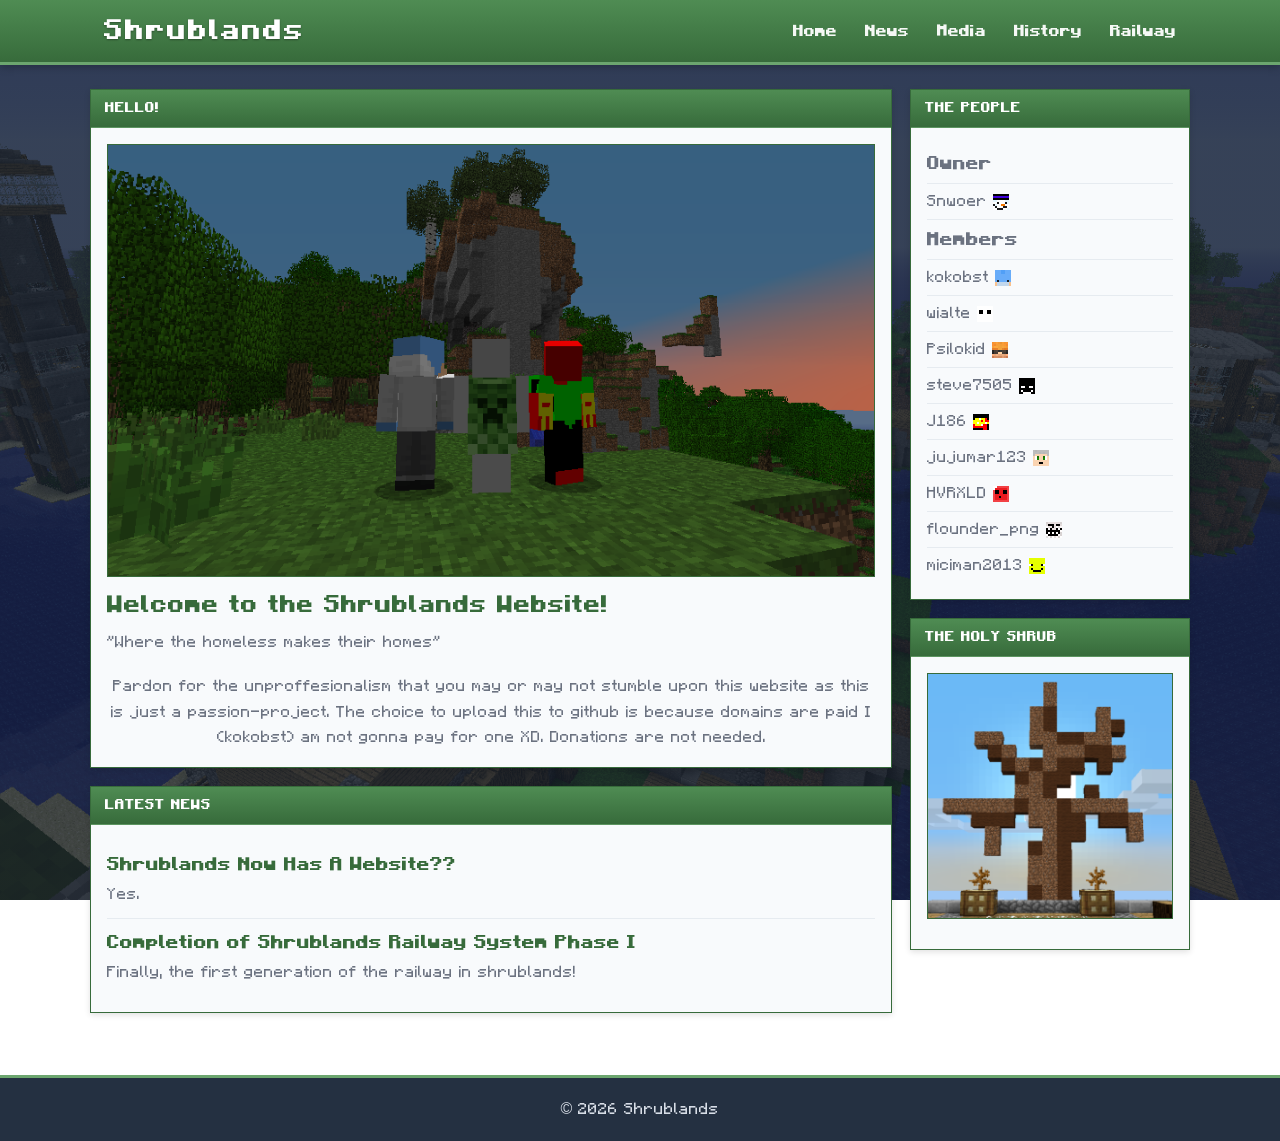
<file: index.html>
<!doctype html>
<html lang="en">
  <head>
    <meta charset="UTF-8" />
    <meta name="viewport" content="width=device-width, initial-scale=1.0" />
    <title>Shrublands</title>
    <link rel="stylesheet" href="style.css" />
    <link rel="icon" href="favicon.png" type="image/x-icon">
  </head>
  <body>
    <header class="topbar">
      <div class="wrapper">
        <div class="logo">Shrublands</div>

        <nav>
          <a href="index.html">Home</a>
          <a href="news.html">News</a>
          <a href="media.html">Media</a>
          <a href="history.html">History</a>
          <a href="Railway.html">Railway</a>
        </nav>
      </div>
    </header>

    <div class="wrapper layout">
      <!-- Main Content -->
      <main>
        <section class="panel">
          <div class="panel-title">Hello!</div>

          <div class="panel-content">
            <img src="assets/images/2026-06-18_21.14.32.png" alt="" />
            <h2>Welcome to the Shrublands Website!</h2>
            <p>"Where the homeless makes their homes"</p>
            <br>
            <p style="text-align: center;">Pardon for the unproffesionalism that you may or may not stumble upon this website as this is just a passion-project. The choice to upload this to github is because domains are paid I (kokobst) am not gonna pay for one XD. Donations are not needed.</p>
          </div>
        </section>

        <section class="panel">
          <div class="panel-title">Latest News</div>

          <div class="panel-content">
            <article class="post">
              <a href="Shrublands-Has-A-Website-Now.html" style="text-decoration: none;"><h3>Shrublands Now Has A Website??</h3></a>
              <p>Yes.</p>
            </article>

            <article class="post">
              <a href="Completion-of-Shrublands-Railway-System-Phase.html" style="text-decoration: none;"><h3>Completion of Shrublands Railway System Phase I</h3></a>
              <p>Finally, the first generation of the railway in shrublands!</p>
            </article>
          </div>
        </section>
      </main>

      <!-- Sidebar -->
      <aside>
        <!-- <div class="widget">
          <div class="widget-title">stuff</div>

          <div class="widget-content"></div>
        </div> -->

        <div class="widget">
          <div class="widget-title">The people</div>

          <div class="widget-content-member">
            <ul>
              <li><h3>Owner</h3></li>
              <li>
                <a
                  href="https://namemc.com/profile/snwoer.1"
                  style="text-decoration: none; color: #6b7280"
                  target="_blank"
                  >Snwoer</a
                >
                <img
                  src="assets/images/face_snwoer.png"
                  alt=""
                  class="member-icon"
                />
              </li>
              <li><h3>Members</h3></li>
              <li>
                <a
                  href="https://namemc.com/profile/kokobst.1"
                  style="text-decoration: none; color: #6b7280"
                  target="_blank"
                  >kokobst</a
                >
                <img
                  src="assets/images/face_kokobst.png"
                  alt=""
                  class="member-icon"
                />
              </li>
              <li>
                <a
                  href="https://namemc.com/profile/wialte.1"
                  style="text-decoration: none; color: #6b7280"
                  target="_blank"
                  >wialte</a
                >
                <img
                  src="assets/images/face_wialte.png"
                  alt=""
                  class="member-icon"
                />
              </li>
              <li>
                <a
                  href="https://namemc.com/profile/psilokid.1"
                  style="text-decoration: none; color: #6b7280"
                  target="_blank"
                  >Psilokid</a
                >
                <img
                  src="assets/images/face_psilokid.png"
                  alt=""
                  class="member-icon"
                />
              </li>
              <li>
                <a
                  href="https://namemc.com/profile/steve7505.1"
                  style="text-decoration: none; color: #6b7280"
                  target="_blank"
                  >steve7505</a
                >
                <img
                  src="assets/images/face_steve7505.png"
                  alt=""
                  class="member-icon"
                />
              </li>
              <li>
                <a
                  href="https://namemc.com/profile/j186.1"
                  style="text-decoration: none; color: #6b7280"
                  target="_blank"
                  >J186</a
                >
                <img
                  src="assets/images/face_j186.png"
                  alt=""
                  class="member-icon"
                />
              </li>
              <li>
                <a
                  href="https://namemc.com/profile/jujumar123.1"
                  style="text-decoration: none; color: #6b7280"
                  target="_blank"
                  >jujumar123</a
                >
                <img
                  src="assets/images/face_jujumar123.png"
                  alt=""
                  class="member-icon"
                />
              </li>
              <li>
                <a
                  href="https://namemc.com/profile/HVRXLD.1"
                  style="text-decoration: none; color: #6b7280"
                  target="_blank"
                  >HVRXLD</a
                >
                <img
                  src="assets/images/face_hvrxld.png"
                  alt=""
                  class="member-icon"
                />
              </li>
              <li>
                <a
                  href="https://namemc.com/profile/flounder_png.1"
                  style="text-decoration: none; color: #6b7280"
                  target="_blank"
                  >flounder_png</a
                >
                <img
                  src="assets/images/face_flounderpng.png"
                  alt=""
                  class="member-icon"
                />
              </li>
              <li>
                <a
                  href="https://namemc.com/profile/miciman2013.1"
                  style="text-decoration: none; color: #6b7280"
                  target="_blank"
                  >miciman2013</a
                >
                <img
                  src="assets/images/face_miciman2013.png"
                  alt=""
                  class="member-icon"
                />
              </li>
            </ul>
          </div>
        </div>

        <div class="widget">
          <div class="widget-title">The Holy Shrub</div>

          <div class="widget-content">
            <img src="assets/images/2026-06-18_17.27.49.png" alt="" />
          </div>
        </div>
      </aside>
    </div>

    <footer>© 2026 Shrublands</footer>
  </body>
</html>
</file>
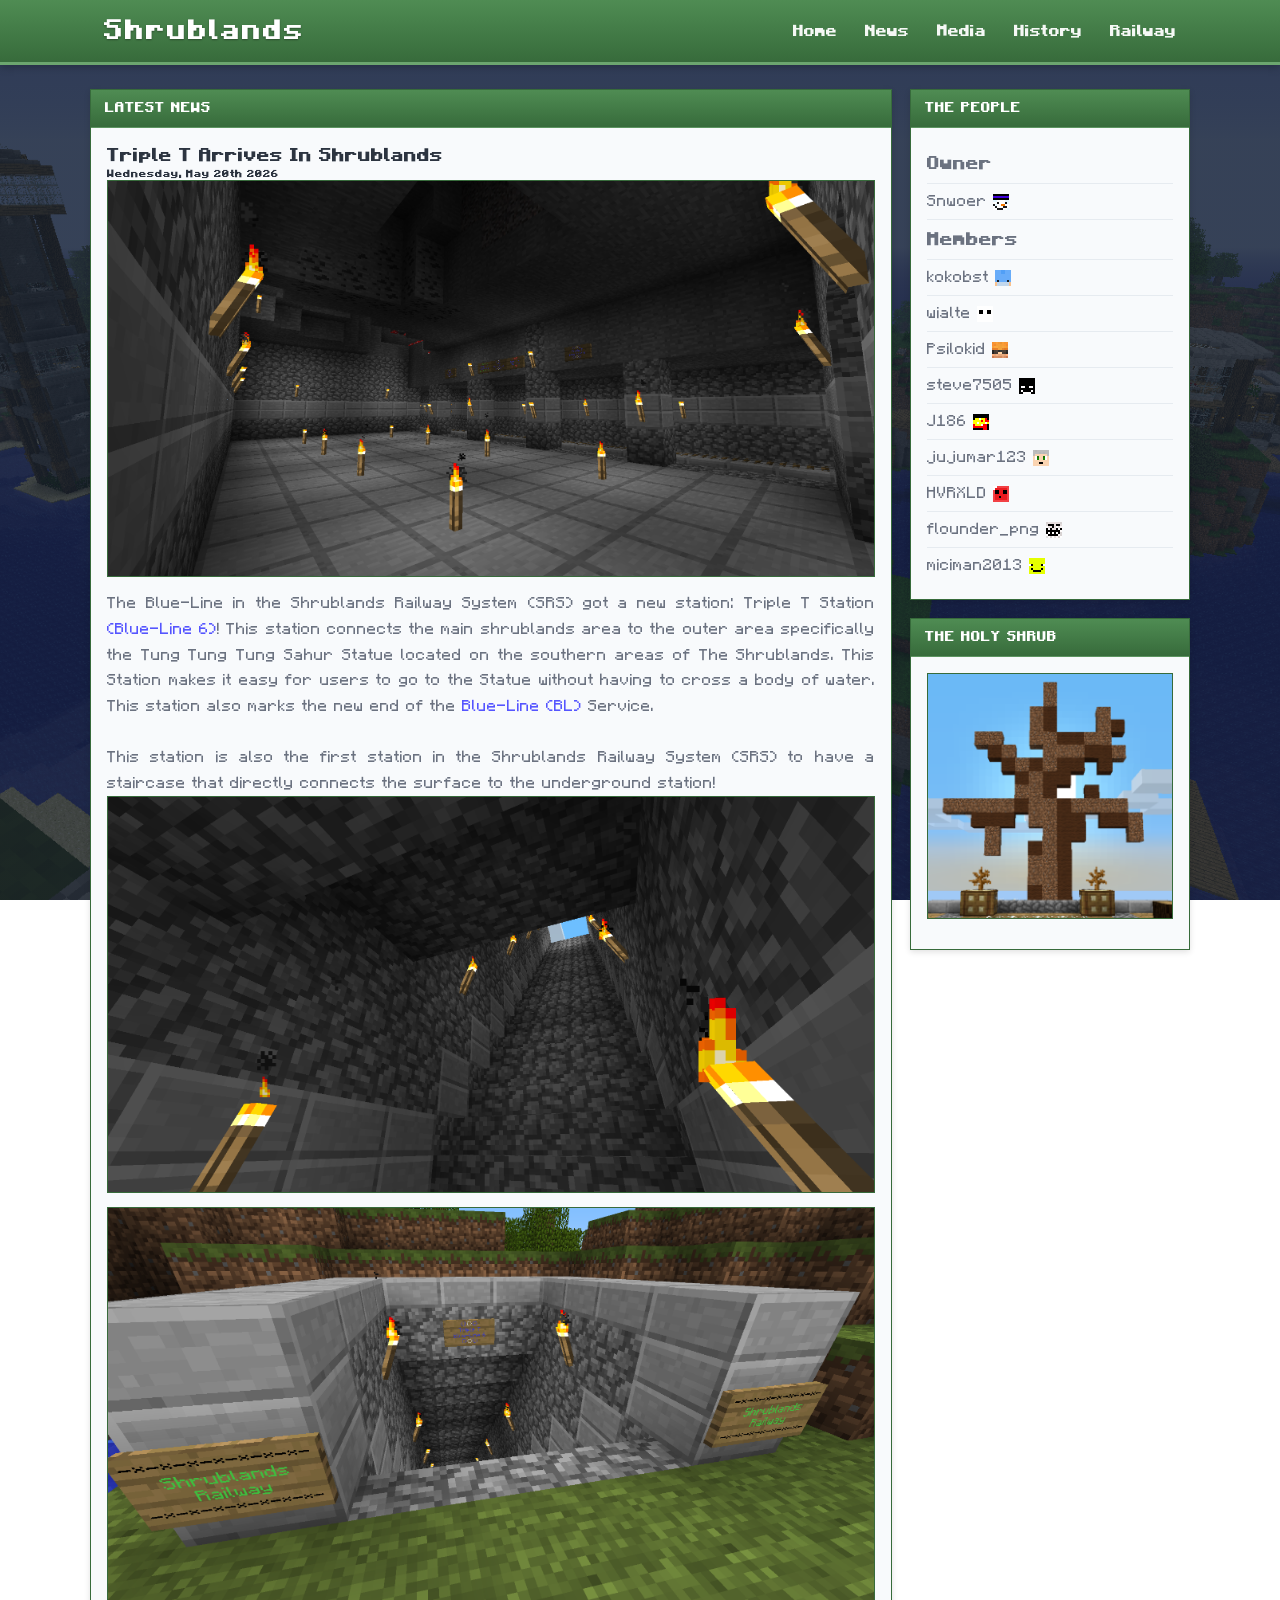
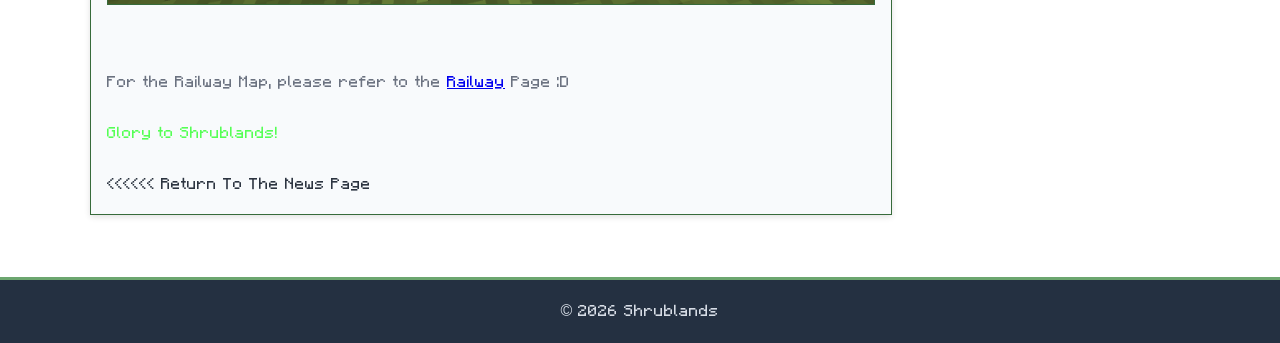
<file: Blue-Line-Newest-Station.html>
<!doctype html>
<html lang="en">
  <head>
    <meta charset="UTF-8" />
    <meta name="viewport" content="width=device-width, initial-scale=1.0" />
    <title>Shrublands News</title>
    <link rel="stylesheet" href="style.css" />
    <link rel="icon" href="favicon.png" type="image/x-icon" />
  </head>
  <body>
    <header class="topbar">
      <div class="wrapper">
        <div class="logo">Shrublands</div>

        <nav>
          <a href="index.html">Home</a>
          <a href="news.html">News</a>
          <a href="media.html">Media</a>
          <a href="history.html">History</a>
          <a href="Railway.html">Railway</a>
        </nav>
      </div>
    </header>

    <div class="wrapper layout">
      <!-- Main Content -->
      <main>
        <section class="panel">
          <div class="panel-title">Latest News</div>

          <div class="panel-content">
            <h3>Triple T Arrives In Shrublands</h3>
            <h6>Wednesday, May 20th 2026</h6>
            <img src="assets/images/tripletstation.png" alt="" />
            <p style="text-align: justify">
              The Blue-Line in the Shrublands Railway System (SRS) got a new
              station: Triple T Station
              <span style="color: #5555ff">(Blue-Line 6)</span>! This station
              connects the main shrublands area to the outer area specifically
              the Tung Tung Tung Sahur Statue located on the southern areas of
              The Shrublands. This Station makes it easy for users to go to the
              Statue without having to cross a body of water. This station also
              marks the new end of the
              <span style="color: #5555ff">Blue-Line (BL)</span>
              Service.

              <br /><br />
              This station is also the first station in the Shrublands Railway
              System (SRS) to have a staircase that directly connects the
              surface to the underground station!

              <img src="assets/images/tttstair1.png" alt="" />
              <img src="assets/images/tttstair2.png" alt="" />

              <br /><br />
              For the Railway Map, please refer to the
              <a href="Railway.html">Railway</a> Page :D <br /><br />
              <span style="color: #55ff55">Glory to Shrublands!</span>

              <br /><br />
              <a href="news.html" style="color: #2c3440; text-decoration: none"
                ><<<<<< Return To The News Page</a
              >
            </p>
          </div>
        </section>
      </main>

      <!-- Sidebar -->
      <aside>
        <!-- <div class="widget">
          <div class="widget-title">stuff</div>

          <div class="widget-content"></div>
        </div> -->

        <div class="widget">
          <div class="widget-title">The people</div>

          <div class="widget-content-member">
            <ul>
              <li><h3>Owner</h3></li>
              <li>
                <a
                  href="https://namemc.com/profile/snwoer.1"
                  style="text-decoration: none; color: #6b7280"
                  target="_blank"
                  >Snwoer</a
                >
                <img
                  src="assets/images/face_snwoer.png"
                  alt=""
                  class="member-icon"
                />
              </li>
              <li><h3>Members</h3></li>
              <li>
                <a
                  href="https://namemc.com/profile/kokobst.1"
                  style="text-decoration: none; color: #6b7280"
                  target="_blank"
                  >kokobst</a
                >
                <img
                  src="assets/images/face_kokobst.png"
                  alt=""
                  class="member-icon"
                />
              </li>
              <li>
                <a
                  href="https://namemc.com/profile/wialte.1"
                  style="text-decoration: none; color: #6b7280"
                  target="_blank"
                  >wialte</a
                >
                <img
                  src="assets/images/face_wialte.png"
                  alt=""
                  class="member-icon"
                />
              </li>
              <li>
                <a
                  href="https://namemc.com/profile/psilokid.1"
                  style="text-decoration: none; color: #6b7280"
                  target="_blank"
                  >Psilokid</a
                >
                <img
                  src="assets/images/face_psilokid.png"
                  alt=""
                  class="member-icon"
                />
              </li>
              <li>
                <a
                  href="https://namemc.com/profile/steve7505.1"
                  style="text-decoration: none; color: #6b7280"
                  target="_blank"
                  >steve7505</a
                >
                <img
                  src="assets/images/face_steve7505.png"
                  alt=""
                  class="member-icon"
                />
              </li>
              <li>
                <a
                  href="https://namemc.com/profile/j186.1"
                  style="text-decoration: none; color: #6b7280"
                  target="_blank"
                  >J186</a
                >
                <img
                  src="assets/images/face_j186.png"
                  alt=""
                  class="member-icon"
                />
              </li>
              <li>
                <a
                  href="https://namemc.com/profile/jujumar123.1"
                  style="text-decoration: none; color: #6b7280"
                  target="_blank"
                  >jujumar123</a
                >
                <img
                  src="assets/images/face_jujumar123.png"
                  alt=""
                  class="member-icon"
                />
              </li>
              <li>
                <a
                  href="https://namemc.com/profile/HVRXLD.1"
                  style="text-decoration: none; color: #6b7280"
                  target="_blank"
                  >HVRXLD</a
                >
                <img
                  src="assets/images/face_hvrxld.png"
                  alt=""
                  class="member-icon"
                />
              </li>
              <li>
                <a
                  href="https://namemc.com/profile/flounder_png.1"
                  style="text-decoration: none; color: #6b7280"
                  target="_blank"
                  >flounder_png</a
                >
                <img
                  src="assets/images/face_flounderpng.png"
                  alt=""
                  class="member-icon"
                />
              </li>
              <li>
                <a
                  href="https://namemc.com/profile/miciman2013.1"
                  style="text-decoration: none; color: #6b7280"
                  target="_blank"
                  >miciman2013</a
                >
                <img
                  src="assets/images/face_miciman2013.png"
                  alt=""
                  class="member-icon"
                />
              </li>
            </ul>
          </div>
        </div>

        <div class="widget">
          <div class="widget-title">The Holy Shrub</div>

          <div class="widget-content">
            <img src="assets/images/2026-06-18_17.27.49.png" alt="" />
          </div>
        </div>
      </aside>
    </div>

    <footer>© 2026 Shrublands</footer>
  </body>
</html>
</file>
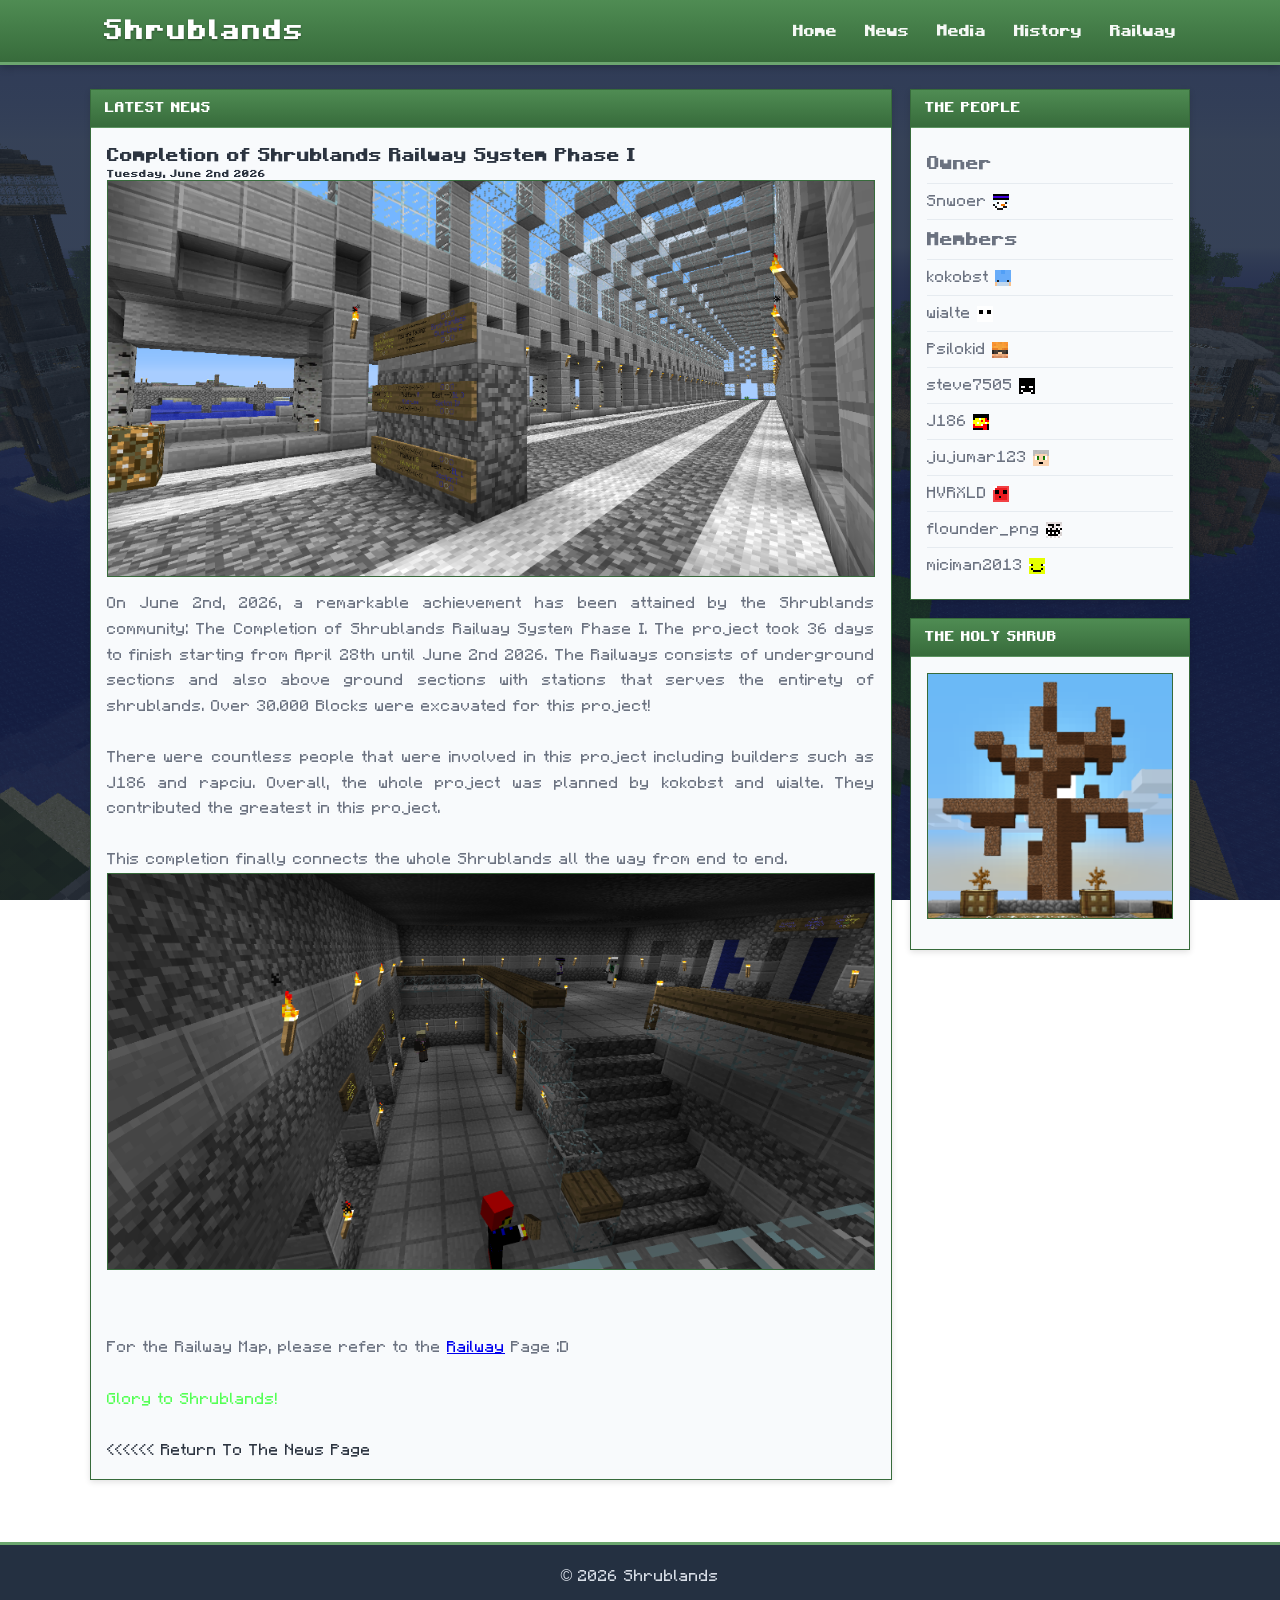
<file: Completion-of-Shrublands-Railway-System-Phase.html>
<!doctype html>
<html lang="en">
  <head>
    <meta charset="UTF-8" />
    <meta name="viewport" content="width=device-width, initial-scale=1.0" />
    <title>Shrublands News</title>
    <link rel="stylesheet" href="style.css" />
    <link rel="icon" href="favicon.png" type="image/x-icon">
  </head>
  <body>
    <header class="topbar">
      <div class="wrapper">
        <div class="logo">Shrublands</div>

        <nav>
          <a href="index.html">Home</a>
          <a href="news.html">News</a>
          <a href="media.html">Media</a>
          <a href="history.html">History</a>
          <a href="Railway.html">Railway</a>
        </nav>
      </div>
    </header>

    <div class="wrapper layout">
      <!-- Main Content -->
      <main>
        <section class="panel">
          <div class="panel-title">Latest News</div>

          <div class="panel-content">
            <h3>Completion of Shrublands Railway System Phase I</h3>
            <h6>Tuesday, June 2nd 2026</h6>
            <img src="assets/images/trainstation.png" alt="" />
            <p style="text-align: justify">
              On June 2nd, 2026, a remarkable achievement has been attained by
              the Shrublands community: The Completion of Shrublands Railway
              System Phase I. The project took 36 days to finish starting from
              April 28th until June 2nd 2026. The Railways consists of
              underground sections and also above ground sections with stations
              that serves the entirety of shrublands. Over 30.000 Blocks were
              excavated for this project!

              <br /><br />
              There were countless people that were involved in this project
              including builders such as J186 and rapciu. Overall, the whole
              project was planned by kokobst and wialte. They contributed the
              greatest in this project.

              <br><br>
              This completion finally connects the whole Shrublands all the way from end to end.

              <img src="assets/images/coastlinestation.png" alt="" />

              <br><br>
              For the Railway Map, please refer to the <a href="Railway.html">Railway</a> Page :D
              <br /><br />
              <span style="color: #55ff55">Glory to Shrublands!</span>

              <br /><br />
              <a href="news.html" style="color: #2c3440; text-decoration: none"
                ><<<<<< Return To The News Page</a
              >
            </p>
          </div>
        </section>
      </main>

      <!-- Sidebar -->
      <aside>
        <!-- <div class="widget">
          <div class="widget-title">stuff</div>

          <div class="widget-content"></div>
        </div> -->

        <div class="widget">
          <div class="widget-title">The people</div>

          <div class="widget-content-member">
            <ul>
              <li><h3>Owner</h3></li>
              <li>
                <a
                  href="https://namemc.com/profile/snwoer.1"
                  style="text-decoration: none; color: #6b7280"
                  target="_blank"
                  >Snwoer</a
                >
                <img
                  src="assets/images/face_snwoer.png"
                  alt=""
                  class="member-icon"
                />
              </li>
              <li><h3>Members</h3></li>
              <li>
                <a
                  href="https://namemc.com/profile/kokobst.1"
                  style="text-decoration: none; color: #6b7280"
                  target="_blank"
                  >kokobst</a
                >
                <img
                  src="assets/images/face_kokobst.png"
                  alt=""
                  class="member-icon"
                />
              </li>
              <li>
                <a
                  href="https://namemc.com/profile/wialte.1"
                  style="text-decoration: none; color: #6b7280"
                  target="_blank"
                  >wialte</a
                >
                <img
                  src="assets/images/face_wialte.png"
                  alt=""
                  class="member-icon"
                />
              </li>
              <li>
                <a
                  href="https://namemc.com/profile/psilokid.1"
                  style="text-decoration: none; color: #6b7280"
                  target="_blank"
                  >Psilokid</a
                >
                <img
                  src="assets/images/face_psilokid.png"
                  alt=""
                  class="member-icon"
                />
              </li>
              <li>
                <a
                  href="https://namemc.com/profile/steve7505.1"
                  style="text-decoration: none; color: #6b7280"
                  target="_blank"
                  >steve7505</a
                >
                <img
                  src="assets/images/face_steve7505.png"
                  alt=""
                  class="member-icon"
                />
              </li>
              <li>
                <a
                  href="https://namemc.com/profile/j186.1"
                  style="text-decoration: none; color: #6b7280"
                  target="_blank"
                  >J186</a
                >
                <img
                  src="assets/images/face_j186.png"
                  alt=""
                  class="member-icon"
                />
              </li>
              <li>
                <a
                  href="https://namemc.com/profile/jujumar123.1"
                  style="text-decoration: none; color: #6b7280"
                  target="_blank"
                  >jujumar123</a
                >
                <img
                  src="assets/images/face_jujumar123.png"
                  alt=""
                  class="member-icon"
                />
              </li>
              <li>
                <a
                  href="https://namemc.com/profile/HVRXLD.1"
                  style="text-decoration: none; color: #6b7280"
                  target="_blank"
                  >HVRXLD</a
                >
                <img
                  src="assets/images/face_hvrxld.png"
                  alt=""
                  class="member-icon"
                />
              </li>
              <li>
                <a
                  href="https://namemc.com/profile/flounder_png.1"
                  style="text-decoration: none; color: #6b7280"
                  target="_blank"
                  >flounder_png</a
                >
                <img
                  src="assets/images/face_flounderpng.png"
                  alt=""
                  class="member-icon"
                />
              </li>
              <li>
                <a
                  href="https://namemc.com/profile/miciman2013.1"
                  style="text-decoration: none; color: #6b7280"
                  target="_blank"
                  >miciman2013</a
                >
                <img
                  src="assets/images/face_miciman2013.png"
                  alt=""
                  class="member-icon"
                />
              </li>
            </ul>
          </div>
        </div>

        <div class="widget">
          <div class="widget-title">The Holy Shrub</div>

          <div class="widget-content">
            <img src="assets/images/2026-06-18_17.27.49.png" alt="" />
          </div>
        </div>
      </aside>
    </div>

    <footer>© 2026 Shrublands</footer>
  </body>
</html>
</file>
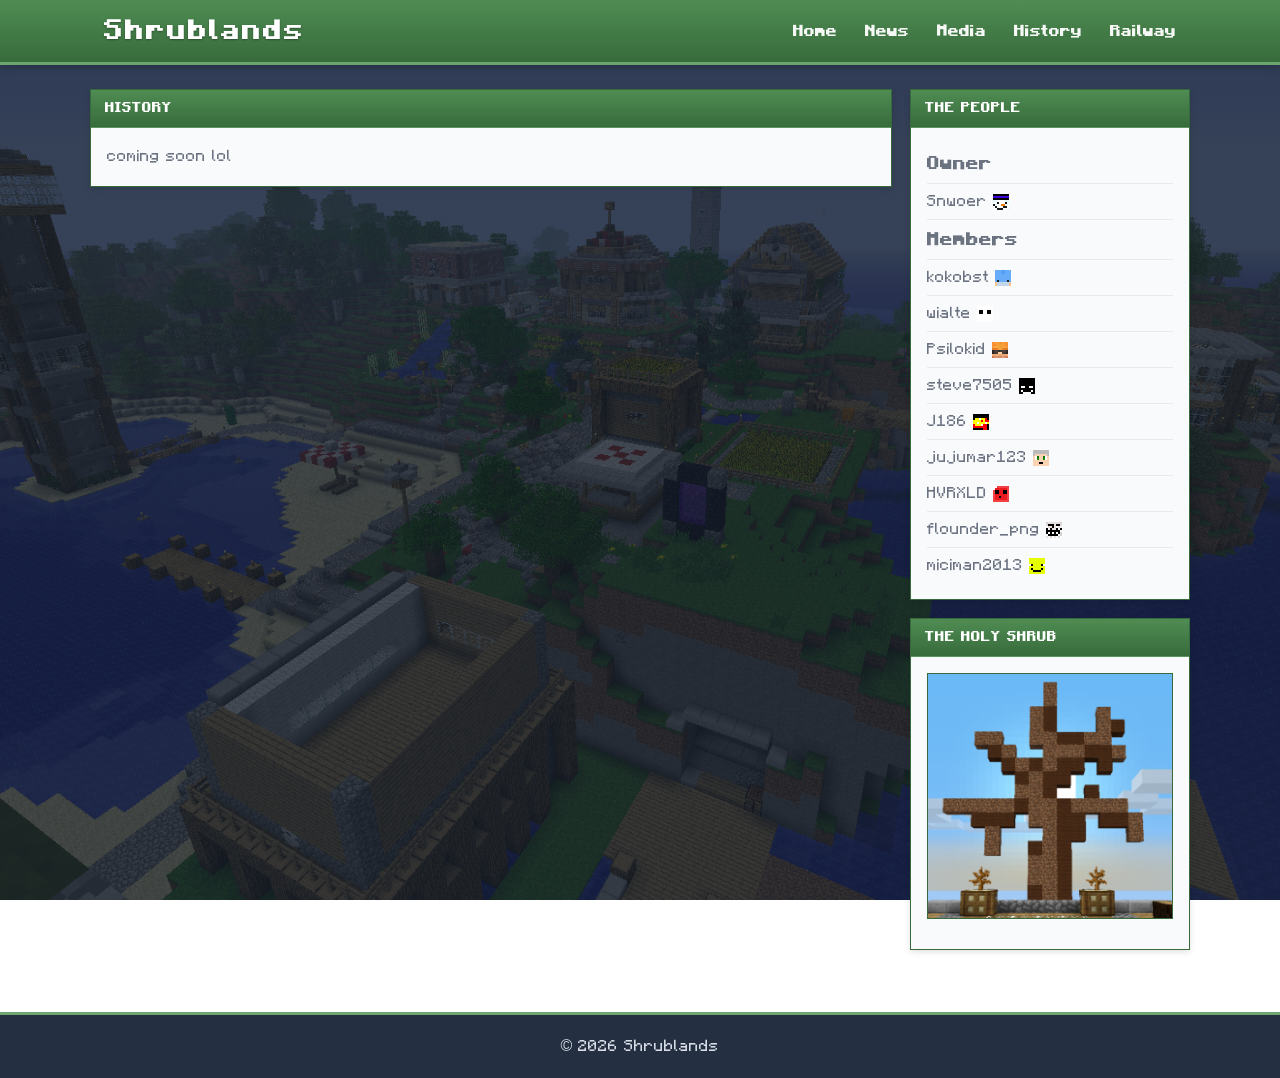
<file: history.html>
<!doctype html>
<html lang="en">
  <head>
    <meta charset="UTF-8" />
    <meta name="viewport" content="width=device-width, initial-scale=1.0" />
    <title>Shrublands News</title>
    <link rel="stylesheet" href="style.css" />
    <link rel="icon" href="favicon.png" type="image/x-icon">
  </head>
  <body>
    <header class="topbar">
      <div class="wrapper">
        <div class="logo">Shrublands</div>

        <nav>
          <a href="index.html">Home</a>
          <a href="news.html">News</a>
          <a href="media.html">Media</a>
          <a href="history.html">History</a>
          <a href="Railway.html">Railway</a>
        </nav>
      </div>
    </header>

    <div class="wrapper layout">
      <!-- Main Content -->
      <main>
        <section class="panel">
          <div class="panel-title">History</div>

          <div class="panel-content">
            <p>coming soon lol</p>
          </div>
        </section>
      </main>

      <!-- Sidebar -->
      <aside>
        <!-- <div class="widget">
          <div class="widget-title">stuff</div>

          <div class="widget-content"></div>
        </div> -->

        <div class="widget">
          <div class="widget-title">The people</div>

          <div class="widget-content-member">
            <ul>
              <li><h3>Owner</h3></li>
              <li>
                <a
                  href="https://namemc.com/profile/snwoer.1"
                  style="text-decoration: none; color: #6b7280"
                  target="_blank"
                  >Snwoer</a
                >
                <img
                  src="assets/images/face_snwoer.png"
                  alt=""
                  class="member-icon"
                />
              </li>
              <li><h3>Members</h3></li>
              <li>
                <a
                  href="https://namemc.com/profile/kokobst.1"
                  style="text-decoration: none; color: #6b7280"
                  target="_blank"
                  >kokobst</a
                >
                <img
                  src="assets/images/face_kokobst.png"
                  alt=""
                  class="member-icon"
                />
              </li>
              <li>
                <a
                  href="https://namemc.com/profile/wialte.1"
                  style="text-decoration: none; color: #6b7280"
                  target="_blank"
                  >wialte</a
                >
                <img
                  src="assets/images/face_wialte.png"
                  alt=""
                  class="member-icon"
                />
              </li>
              <li>
                <a
                  href="https://namemc.com/profile/psilokid.1"
                  style="text-decoration: none; color: #6b7280"
                  target="_blank"
                  >Psilokid</a
                >
                <img
                  src="assets/images/face_psilokid.png"
                  alt=""
                  class="member-icon"
                />
              </li>
              <li>
                <a
                  href="https://namemc.com/profile/steve7505.1"
                  style="text-decoration: none; color: #6b7280"
                  target="_blank"
                  >steve7505</a
                >
                <img
                  src="assets/images/face_steve7505.png"
                  alt=""
                  class="member-icon"
                />
              </li>
              <li>
                <a
                  href="https://namemc.com/profile/j186.1"
                  style="text-decoration: none; color: #6b7280"
                  target="_blank"
                  >J186</a
                >
                <img
                  src="assets/images/face_j186.png"
                  alt=""
                  class="member-icon"
                />
              </li>
              <li>
                <a
                  href="https://namemc.com/profile/jujumar123.1"
                  style="text-decoration: none; color: #6b7280"
                  target="_blank"
                  >jujumar123</a
                >
                <img
                  src="assets/images/face_jujumar123.png"
                  alt=""
                  class="member-icon"
                />
              </li>
              <li>
                <a
                  href="https://namemc.com/profile/HVRXLD.1"
                  style="text-decoration: none; color: #6b7280"
                  target="_blank"
                  >HVRXLD</a
                >
                <img
                  src="assets/images/face_hvrxld.png"
                  alt=""
                  class="member-icon"
                />
              </li>
              <li>
                <a
                  href="https://namemc.com/profile/flounder_png.1"
                  style="text-decoration: none; color: #6b7280"
                  target="_blank"
                  >flounder_png</a
                >
                <img
                  src="assets/images/face_flounderpng.png"
                  alt=""
                  class="member-icon"
                />
              </li>
              <li>
                <a
                  href="https://namemc.com/profile/miciman2013.1"
                  style="text-decoration: none; color: #6b7280"
                  target="_blank"
                  >miciman2013</a
                >
                <img
                  src="assets/images/face_miciman2013.png"
                  alt=""
                  class="member-icon"
                />
              </li>
            </ul>
          </div>
        </div>

        <div class="widget">
          <div class="widget-title">The Holy Shrub</div>

          <div class="widget-content">
            <img src="assets/images/2026-06-18_17.27.49.png" alt="" />
          </div>
        </div>
      </aside>
    </div>

    <footer>© 2026 Shrublands</footer>
  </body>
</html>
</file>
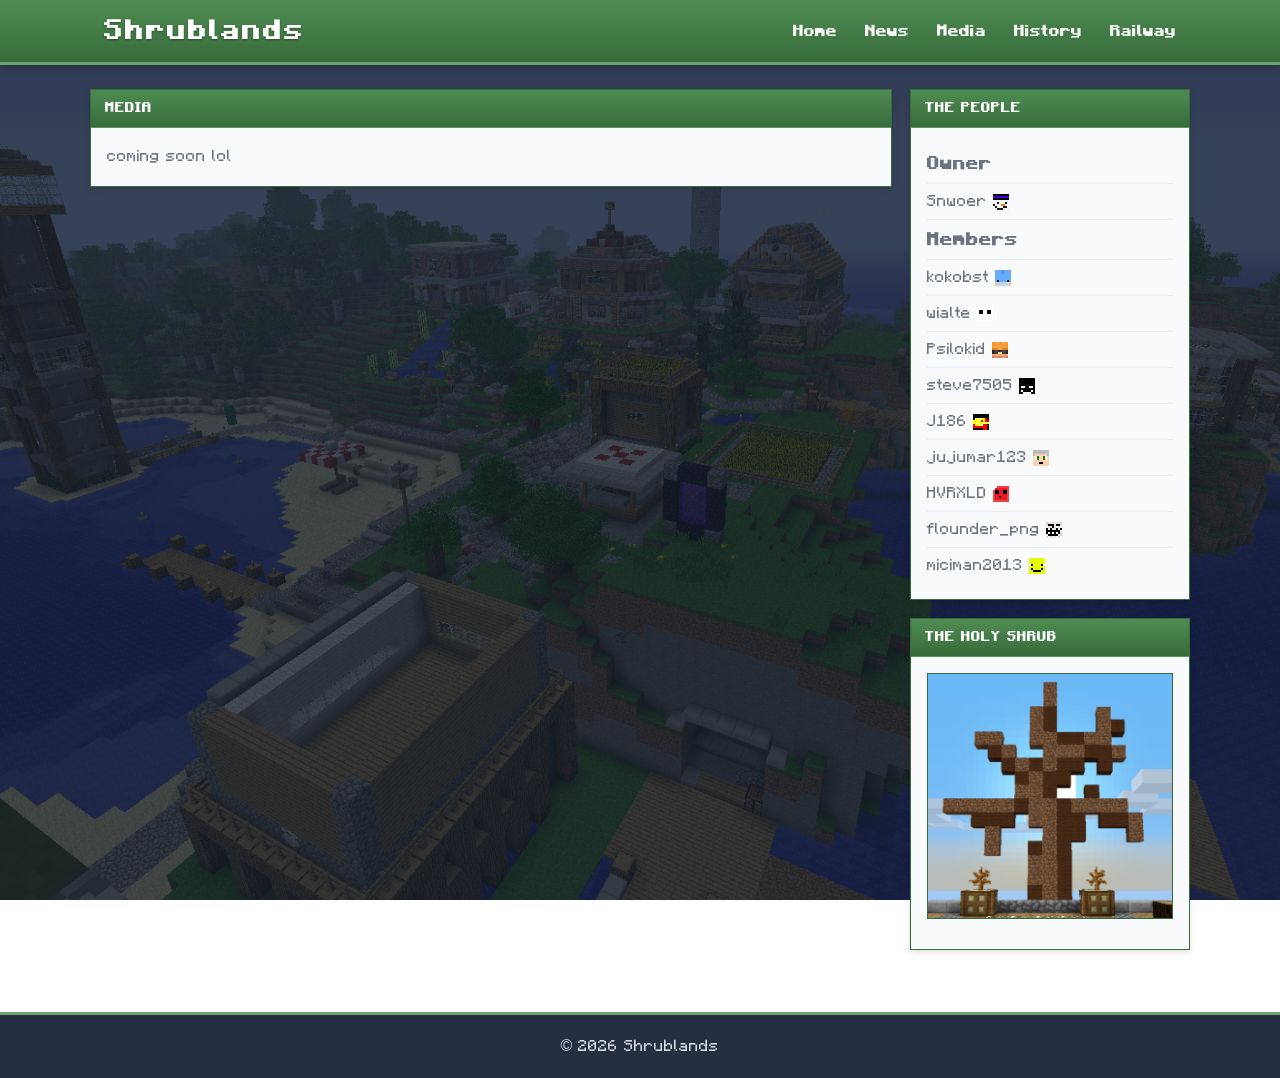
<file: media.html>
<!doctype html>
<html lang="en">
  <head>
    <meta charset="UTF-8" />
    <meta name="viewport" content="width=device-width, initial-scale=1.0" />
    <title>Shrublands News</title>
    <link rel="stylesheet" href="style.css" />
    <link rel="icon" href="favicon.png" type="image/x-icon">
  </head>
  <body>
    <header class="topbar">
      <div class="wrapper">
        <div class="logo">Shrublands</div>

        <nav>
          <a href="index.html">Home</a>
          <a href="news.html">News</a>
          <a href="media.html">Media</a>
          <a href="history.html">History</a>
          <a href="Railway.html">Railway</a>
        </nav>
      </div>
    </header>

    <div class="wrapper layout">
      <!-- Main Content -->
      <main>
        <section class="panel">
          <div class="panel-title">Media</div>

          <div class="panel-content">
            <p>coming soon lol</p>
          </div>
        </section>
      </main>

      <!-- Sidebar -->
      <aside>
        <!-- <div class="widget">
          <div class="widget-title">stuff</div>

          <div class="widget-content"></div>
        </div> -->

        <div class="widget">
          <div class="widget-title">The people</div>

          <div class="widget-content-member">
            <ul>
              <li><h3>Owner</h3></li>
              <li>
                <a
                  href="https://namemc.com/profile/snwoer.1"
                  style="text-decoration: none; color: #6b7280"
                  target="_blank"
                  >Snwoer</a
                >
                <img
                  src="assets/images/face_snwoer.png"
                  alt=""
                  class="member-icon"
                />
              </li>
              <li><h3>Members</h3></li>
              <li>
                <a
                  href="https://namemc.com/profile/kokobst.1"
                  style="text-decoration: none; color: #6b7280"
                  target="_blank"
                  >kokobst</a
                >
                <img
                  src="assets/images/face_kokobst.png"
                  alt=""
                  class="member-icon"
                />
              </li>
              <li>
                <a
                  href="https://namemc.com/profile/wialte.1"
                  style="text-decoration: none; color: #6b7280"
                  target="_blank"
                  >wialte</a
                >
                <img
                  src="assets/images/face_wialte.png"
                  alt=""
                  class="member-icon"
                />
              </li>
              <li>
                <a
                  href="https://namemc.com/profile/psilokid.1"
                  style="text-decoration: none; color: #6b7280"
                  target="_blank"
                  >Psilokid</a
                >
                <img
                  src="assets/images/face_psilokid.png"
                  alt=""
                  class="member-icon"
                />
              </li>
              <li>
                <a
                  href="https://namemc.com/profile/steve7505.1"
                  style="text-decoration: none; color: #6b7280"
                  target="_blank"
                  >steve7505</a
                >
                <img
                  src="assets/images/face_steve7505.png"
                  alt=""
                  class="member-icon"
                />
              </li>
              <li>
                <a
                  href="https://namemc.com/profile/j186.1"
                  style="text-decoration: none; color: #6b7280"
                  target="_blank"
                  >J186</a
                >
                <img
                  src="assets/images/face_j186.png"
                  alt=""
                  class="member-icon"
                />
              </li>
              <li>
                <a
                  href="https://namemc.com/profile/jujumar123.1"
                  style="text-decoration: none; color: #6b7280"
                  target="_blank"
                  >jujumar123</a
                >
                <img
                  src="assets/images/face_jujumar123.png"
                  alt=""
                  class="member-icon"
                />
              </li>
              <li>
                <a
                  href="https://namemc.com/profile/HVRXLD.1"
                  style="text-decoration: none; color: #6b7280"
                  target="_blank"
                  >HVRXLD</a
                >
                <img
                  src="assets/images/face_hvrxld.png"
                  alt=""
                  class="member-icon"
                />
              </li>
              <li>
                <a
                  href="https://namemc.com/profile/flounder_png.1"
                  style="text-decoration: none; color: #6b7280"
                  target="_blank"
                  >flounder_png</a
                >
                <img
                  src="assets/images/face_flounderpng.png"
                  alt=""
                  class="member-icon"
                />
              </li>
              <li>
                <a
                  href="https://namemc.com/profile/miciman2013.1"
                  style="text-decoration: none; color: #6b7280"
                  target="_blank"
                  >miciman2013</a
                >
                <img
                  src="assets/images/face_miciman2013.png"
                  alt=""
                  class="member-icon"
                />
              </li>
            </ul>
          </div>
        </div>

        <div class="widget">
          <div class="widget-title">The Holy Shrub</div>

          <div class="widget-content">
            <img src="assets/images/2026-06-18_17.27.49.png" alt="" />
          </div>
        </div>
      </aside>
    </div>

    <footer>© 2026 Shrublands</footer>
  </body>
</html>
</file>
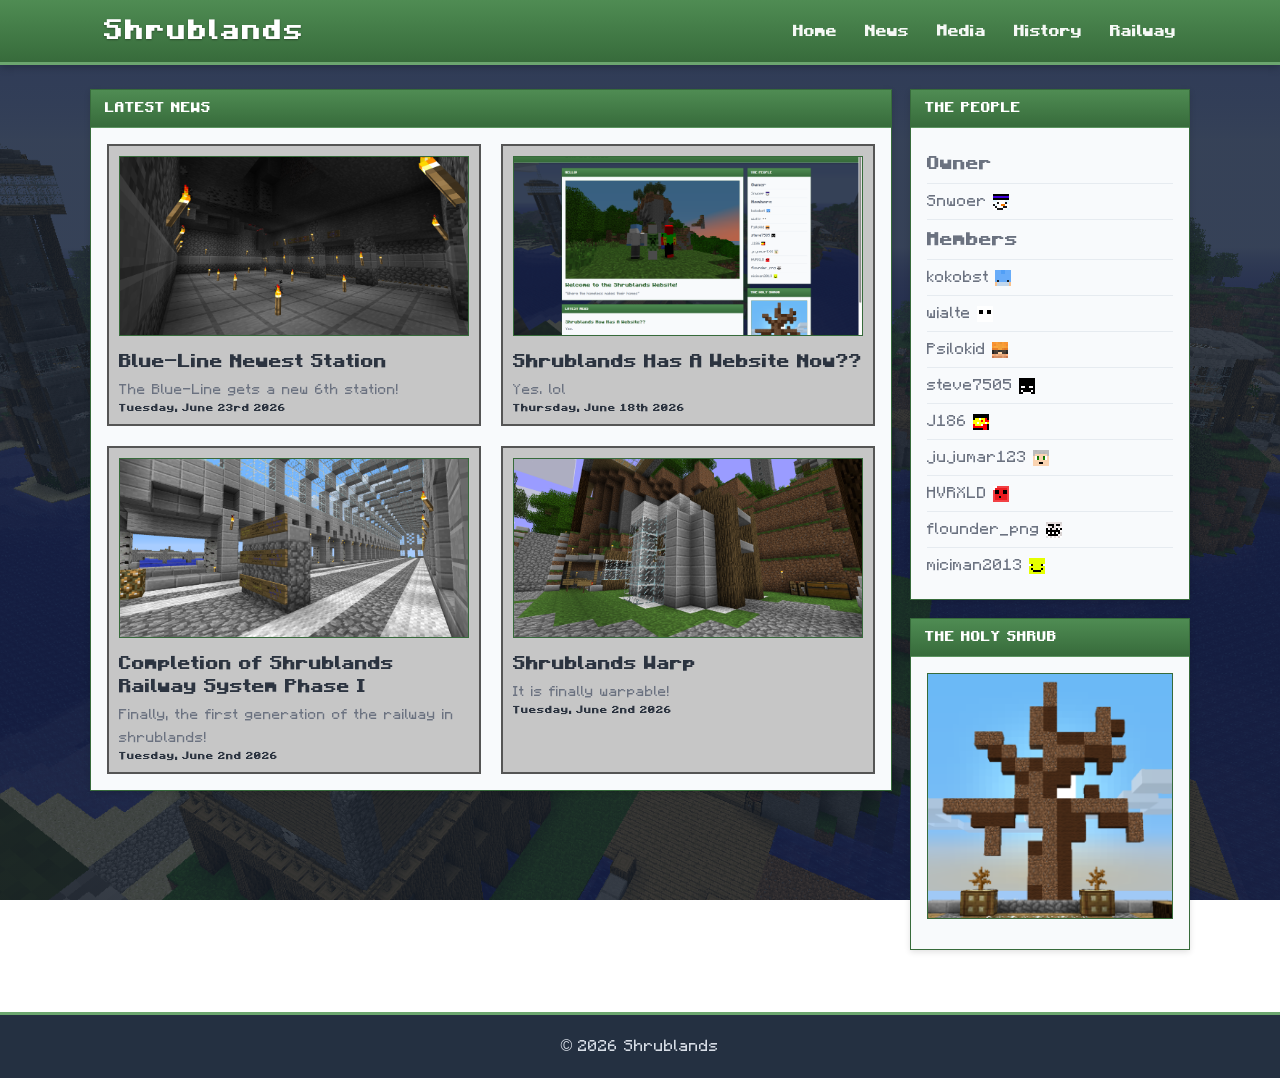
<file: news.html>
<!doctype html>
<html lang="en">
  <head>
    <meta charset="UTF-8" />
    <meta name="viewport" content="width=device-width, initial-scale=1.0" />
    <title>Shrublands News</title>
    <link rel="stylesheet" href="style.css" />
    <link rel="icon" href="favicon.png" type="image/x-icon" />
  </head>
  <body>
    <header class="topbar">
      <div class="wrapper">
        <div class="logo">Shrublands</div>

        <nav>
          <a href="index.html">Home</a>
          <a href="news.html">News</a>
          <a href="media.html">Media</a>
          <a href="history.html">History</a>
          <a href="Railway.html">Railway</a>
        </nav>
      </div>
    </header>

    <div class="wrapper layout">
      <!-- Main Content -->
      <main>
        <section class="panel">
          <div class="panel-title">Latest News</div>

          <div class="panel-content">
            <div class="news-grid">
              <article class="news-card">
                <img src="assets/images/tripletstation.png" alt="" />
                <a
                  href="Blue-Line-Newest-Station.html"
                  style="text-decoration: none; color: #2c3440"
                  ><h3>Blue-Line Newest Station</h3></a
                >
                <p>The Blue-Line gets a new 6th station!</p>
                <h6>Tuesday, June 23rd 2026</h6>
              </article>  

              <article class="news-card">
                <img
                  src="assets/images/Screenshot 2026-06-18 213725.png"
                  alt=""
                />
                <a
                  href="Shrublands-Has-A-Website-Now.html"
                  style="text-decoration: none; color: #2c3440"
                  ><h3>Shrublands Has A Website Now??</h3></a
                >
                <p>Yes. lol</p>
                <h6>Thursday, June 18th 2026</h6>
              </article>

              <article class="news-card">
                <img src="assets/images/trainstation.png" alt="" />
                <a
                  href="Completion-of-Shrublands-Railway-System-Phase.html"
                  style="text-decoration: none; color: #2c3440"
                  ><h3>Completion of Shrublands Railway System Phase I</h3></a
                >
                <p>
                  Finally, the first generation of the railway in shrublands!
                </p>
                <h6>Tuesday, June 2nd 2026</h6>
              </article>

              <article class="news-card">
                <img src="assets/images/warpp.png" alt="" />
                <a
                  href="Shrublands-Warp.html"
                  style="text-decoration: none; color: #2c3440"
                  ><h3>Shrublands Warp</h3></a
                >
                <p>It is finally warpable!</p>
                <h6>Tuesday, June 2nd 2026</h6>
              </article>

              <!-- <article class="news-card">
                <img src="assets/images/tungtung.png" alt="" />
                <a
                  href="Triple-T-Arrives-In-Shrublands.html"
                  style="text-decoration: none; color: #2c3440"
                  ><h3>Triple T Arrives In Shrublands</h3></a
                >
                <p>Tung Tung Tung Sahurrrr</p>
                <h6>Wednesday, May 20th 2026</h6>
              </article> -->
            </div>
          </div>
        </section>
      </main>

      <!-- Sidebar -->
      <aside>
        <!-- <div class="widget">
          <div class="widget-title">stuff</div>

          <div class="widget-content"></div>
        </div> -->

        <div class="widget">
          <div class="widget-title">The people</div>

          <div class="widget-content-member">
            <ul>
              <li><h3>Owner</h3></li>
              <li>
                <a
                  href="https://namemc.com/profile/snwoer.1"
                  style="text-decoration: none; color: #6b7280"
                  target="_blank"
                  >Snwoer</a
                >
                <img
                  src="assets/images/face_snwoer.png"
                  alt=""
                  class="member-icon"
                />
              </li>
              <li><h3>Members</h3></li>
              <li>
                <a
                  href="https://namemc.com/profile/kokobst.1"
                  style="text-decoration: none; color: #6b7280"
                  target="_blank"
                  >kokobst</a
                >
                <img
                  src="assets/images/face_kokobst.png"
                  alt=""
                  class="member-icon"
                />
              </li>
              <li>
                <a
                  href="https://namemc.com/profile/wialte.1"
                  style="text-decoration: none; color: #6b7280"
                  target="_blank"
                  >wialte</a
                >
                <img
                  src="assets/images/face_wialte.png"
                  alt=""
                  class="member-icon"
                />
              </li>
              <li>
                <a
                  href="https://namemc.com/profile/psilokid.1"
                  style="text-decoration: none; color: #6b7280"
                  target="_blank"
                  >Psilokid</a
                >
                <img
                  src="assets/images/face_psilokid.png"
                  alt=""
                  class="member-icon"
                />
              </li>
              <li>
                <a
                  href="https://namemc.com/profile/steve7505.1"
                  style="text-decoration: none; color: #6b7280"
                  target="_blank"
                  >steve7505</a
                >
                <img
                  src="assets/images/face_steve7505.png"
                  alt=""
                  class="member-icon"
                />
              </li>
              <li>
                <a
                  href="https://namemc.com/profile/j186.1"
                  style="text-decoration: none; color: #6b7280"
                  target="_blank"
                  >J186</a
                >
                <img
                  src="assets/images/face_j186.png"
                  alt=""
                  class="member-icon"
                />
              </li>
              <li>
                <a
                  href="https://namemc.com/profile/jujumar123.1"
                  style="text-decoration: none; color: #6b7280"
                  target="_blank"
                  >jujumar123</a
                >
                <img
                  src="assets/images/face_jujumar123.png"
                  alt=""
                  class="member-icon"
                />
              </li>
              <li>
                <a
                  href="https://namemc.com/profile/HVRXLD.1"
                  style="text-decoration: none; color: #6b7280"
                  target="_blank"
                  >HVRXLD</a
                >
                <img
                  src="assets/images/face_hvrxld.png"
                  alt=""
                  class="member-icon"
                />
              </li>
              <li>
                <a
                  href="https://namemc.com/profile/flounder_png.1"
                  style="text-decoration: none; color: #6b7280"
                  target="_blank"
                  >flounder_png</a
                >
                <img
                  src="assets/images/face_flounderpng.png"
                  alt=""
                  class="member-icon"
                />
              </li>
              <li>
                <a
                  href="https://namemc.com/profile/miciman2013.1"
                  style="text-decoration: none; color: #6b7280"
                  target="_blank"
                  >miciman2013</a
                >
                <img
                  src="assets/images/face_miciman2013.png"
                  alt=""
                  class="member-icon"
                />
              </li>
            </ul>
          </div>
        </div>

        <div class="widget">
          <div class="widget-title">The Holy Shrub</div>

          <div class="widget-content">
            <img src="assets/images/2026-06-18_17.27.49.png" alt="" />
          </div>
        </div>
      </aside>
    </div>

    <footer>© 2026 Shrublands</footer>
  </body>
</html>
</file>
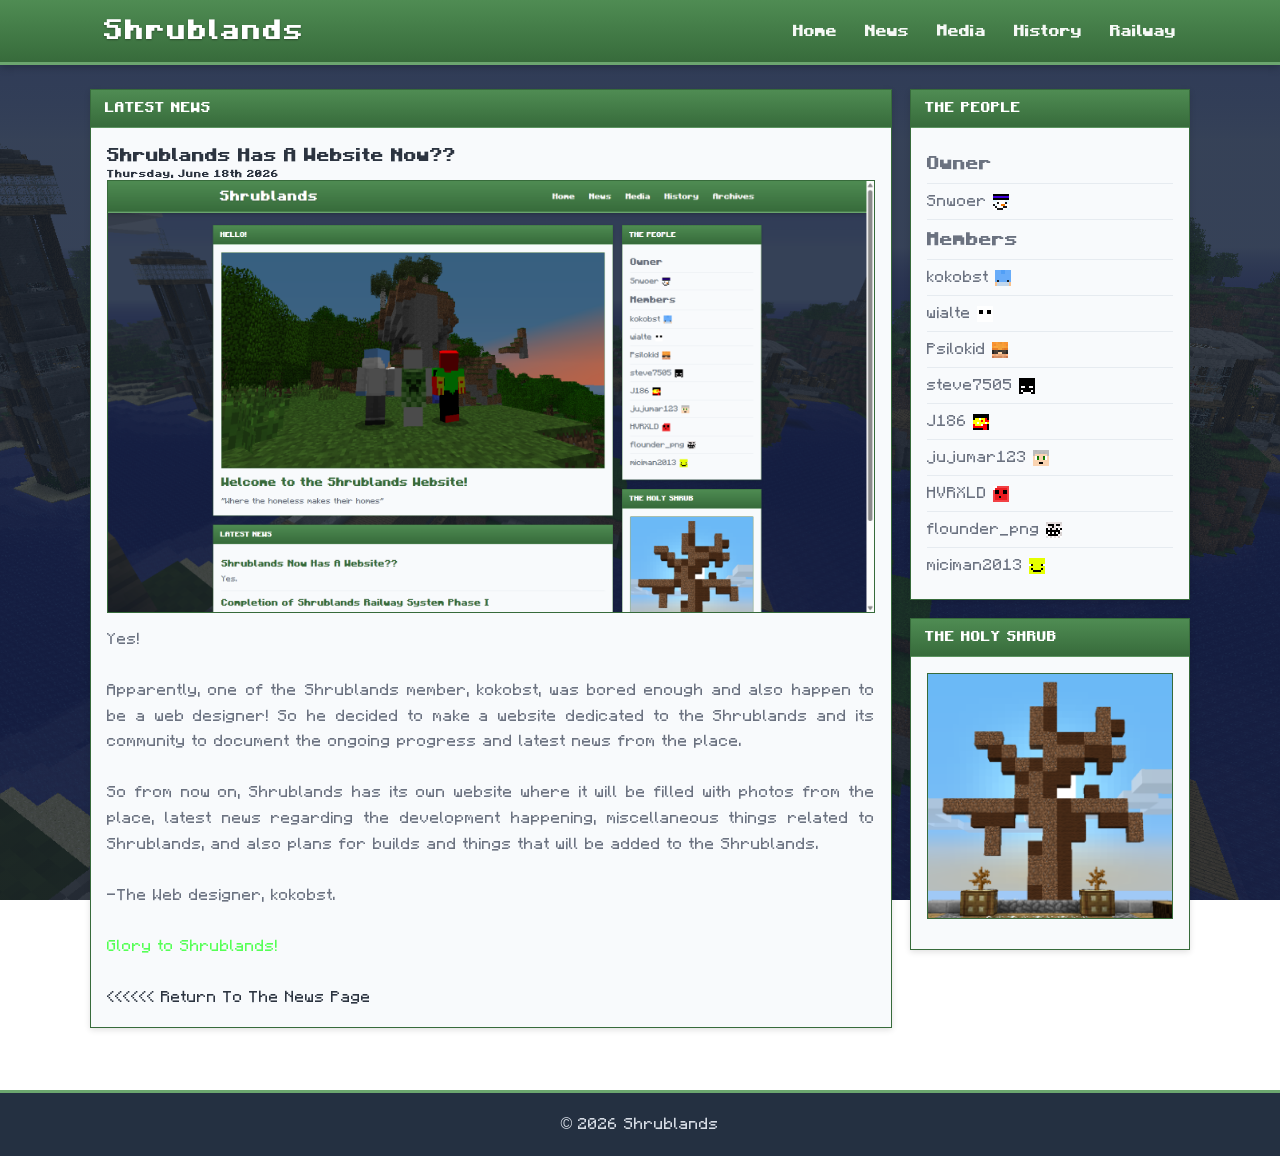
<file: Shrublands-Has-A-Website-Now.html>
<!doctype html>
<html lang="en">
  <head>
    <meta charset="UTF-8" />
    <meta name="viewport" content="width=device-width, initial-scale=1.0" />
    <title>Shrublands News</title>
    <link rel="stylesheet" href="style.css" />
    <link rel="icon" href="favicon.png" type="image/x-icon">
  </head>
  <body>
    <header class="topbar">
      <div class="wrapper">
        <div class="logo">Shrublands</div>

        <nav>
          <a href="index.html">Home</a>
          <a href="news.html">News</a>
          <a href="media.html">Media</a>
          <a href="history.html">History</a>
          <a href="Railway.html">Railway</a>
        </nav>
      </div>
    </header>

    <div class="wrapper layout">
      <!-- Main Content -->
      <main>
        <section class="panel">
          <div class="panel-title">Latest News</div>

          <div class="panel-content">
            <h3>Shrublands Has A Website Now??</h3>
            <h6>Thursday, June 18th 2026</h6>
            <img src="assets/images/Screenshot 2026-06-18 213725.png" alt="" />
            <p style="text-align: justify">
              Yes! <br /><br />
              Apparently, one of the Shrublands member, kokobst, was bored
              enough and also happen to be a web designer! So he decided to make
              a website dedicated to the Shrublands and its community to
              document the ongoing progress and latest news from the place.

              <br /><br />
              So from now on, Shrublands has its own website where it will be
              filled with photos from the place, latest news regarding the
              development happening, miscellaneous things related to Shrublands,
              and also plans for builds and things that will be added to the
              Shrublands. 

              <br /><br />
              -The Web designer, kokobst.

              <br /><br />
              <span style="color: #55FF55;">Glory to Shrublands!</span>

              <br><br>
              <a href="news.html" style="color: #2c3440; text-decoration: none;"><<<<<< Return To The News Page</a>
            </p>
          </div>
        </section>
      </main>

      <!-- Sidebar -->
      <aside>
        <!-- <div class="widget">
          <div class="widget-title">stuff</div>

          <div class="widget-content"></div>
        </div> -->

        <div class="widget">
          <div class="widget-title">The people</div>

          <div class="widget-content-member">
            <ul>
              <li><h3>Owner</h3></li>
              <li>
                <a
                  href="https://namemc.com/profile/snwoer.1"
                  style="text-decoration: none; color: #6b7280"
                  target="_blank"
                  >Snwoer</a
                >
                <img
                  src="assets/images/face_snwoer.png"
                  alt=""
                  class="member-icon"
                />
              </li>
              <li><h3>Members</h3></li>
              <li>
                <a
                  href="https://namemc.com/profile/kokobst.1"
                  style="text-decoration: none; color: #6b7280"
                  target="_blank"
                  >kokobst</a
                >
                <img
                  src="assets/images/face_kokobst.png"
                  alt=""
                  class="member-icon"
                />
              </li>
              <li>
                <a
                  href="https://namemc.com/profile/wialte.1"
                  style="text-decoration: none; color: #6b7280"
                  target="_blank"
                  >wialte</a
                >
                <img
                  src="assets/images/face_wialte.png"
                  alt=""
                  class="member-icon"
                />
              </li>
              <li>
                <a
                  href="https://namemc.com/profile/psilokid.1"
                  style="text-decoration: none; color: #6b7280"
                  target="_blank"
                  >Psilokid</a
                >
                <img
                  src="assets/images/face_psilokid.png"
                  alt=""
                  class="member-icon"
                />
              </li>
              <li>
                <a
                  href="https://namemc.com/profile/steve7505.1"
                  style="text-decoration: none; color: #6b7280"
                  target="_blank"
                  >steve7505</a
                >
                <img
                  src="assets/images/face_steve7505.png"
                  alt=""
                  class="member-icon"
                />
              </li>
              <li>
                <a
                  href="https://namemc.com/profile/j186.1"
                  style="text-decoration: none; color: #6b7280"
                  target="_blank"
                  >J186</a
                >
                <img
                  src="assets/images/face_j186.png"
                  alt=""
                  class="member-icon"
                />
              </li>
              <li>
                <a
                  href="https://namemc.com/profile/jujumar123.1"
                  style="text-decoration: none; color: #6b7280"
                  target="_blank"
                  >jujumar123</a
                >
                <img
                  src="assets/images/face_jujumar123.png"
                  alt=""
                  class="member-icon"
                />
              </li>
              <li>
                <a
                  href="https://namemc.com/profile/HVRXLD.1"
                  style="text-decoration: none; color: #6b7280"
                  target="_blank"
                  >HVRXLD</a
                >
                <img
                  src="assets/images/face_hvrxld.png"
                  alt=""
                  class="member-icon"
                />
              </li>
              <li>
                <a
                  href="https://namemc.com/profile/flounder_png.1"
                  style="text-decoration: none; color: #6b7280"
                  target="_blank"
                  >flounder_png</a
                >
                <img
                  src="assets/images/face_flounderpng.png"
                  alt=""
                  class="member-icon"
                />
              </li>
              <li>
                <a
                  href="https://namemc.com/profile/miciman2013.1"
                  style="text-decoration: none; color: #6b7280"
                  target="_blank"
                  >miciman2013</a
                >
                <img
                  src="assets/images/face_miciman2013.png"
                  alt=""
                  class="member-icon"
                />
              </li>
            </ul>
          </div>
        </div>

        <div class="widget">
          <div class="widget-title">The Holy Shrub</div>

          <div class="widget-content">
            <img src="assets/images/2026-06-18_17.27.49.png" alt="" />
          </div>
        </div>
      </aside>
    </div>

    <footer>© 2026 Shrublands</footer>
  </body>
</html>
</file>
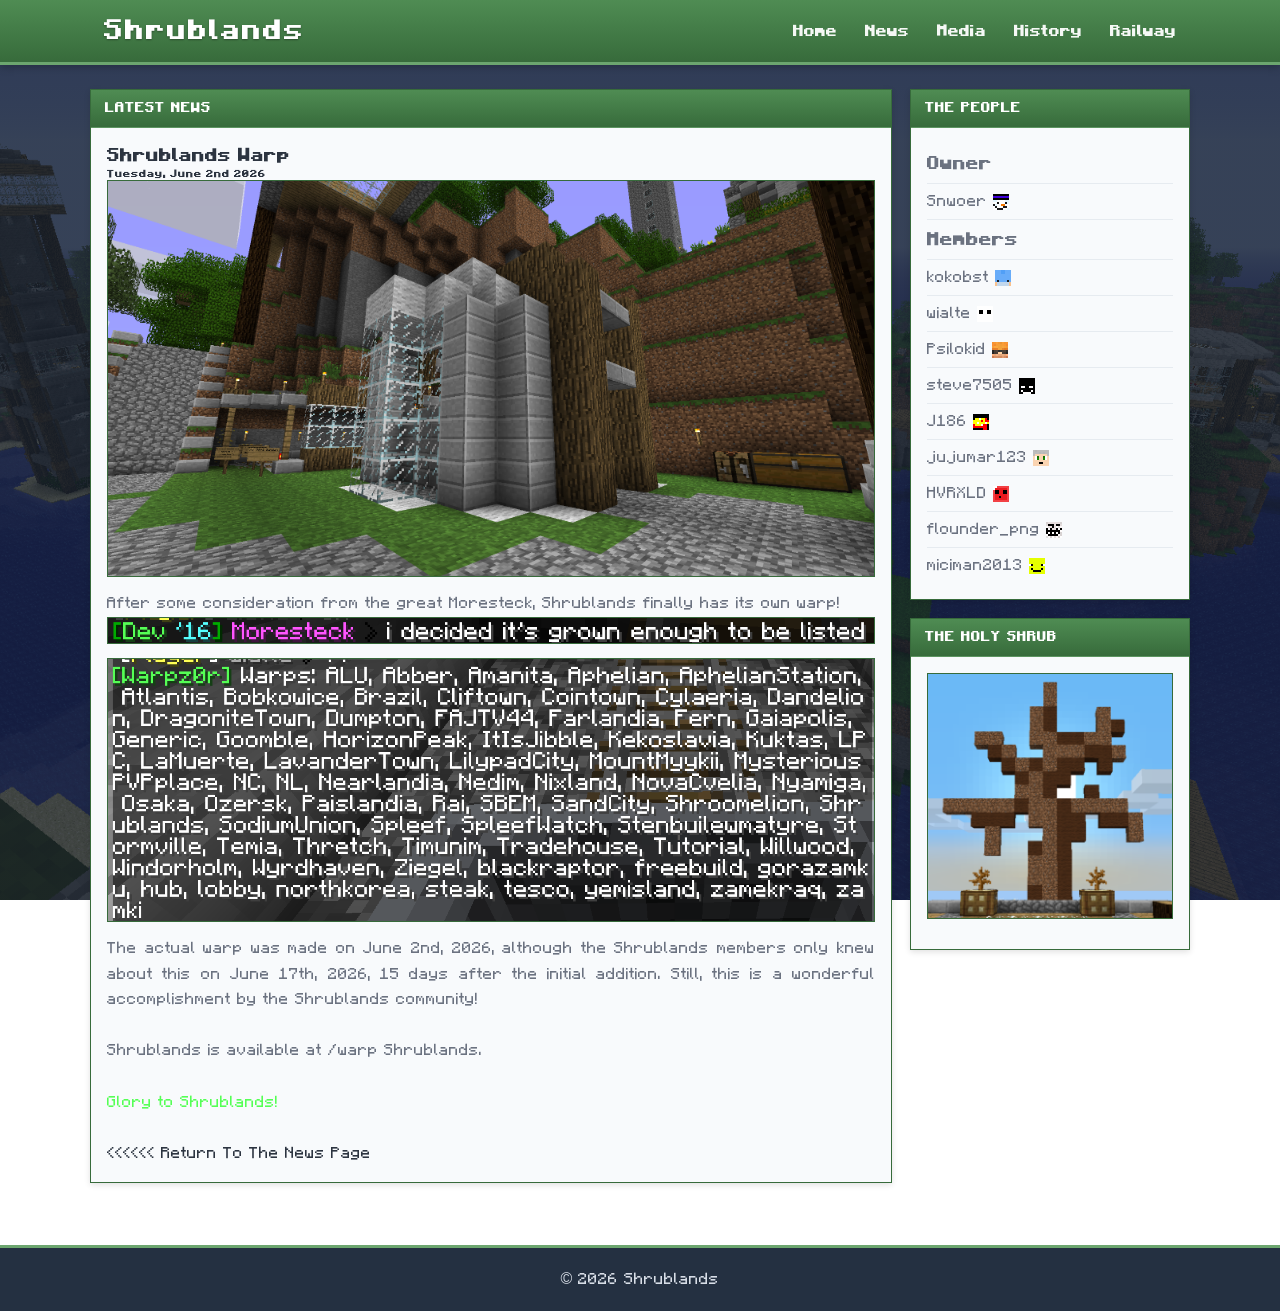
<file: Shrublands-Warp.html>
<!doctype html>
<html lang="en">
  <head>
    <meta charset="UTF-8" />
    <meta name="viewport" content="width=device-width, initial-scale=1.0" />
    <title>Shrublands News</title>
    <link rel="stylesheet" href="style.css" />
    <link rel="icon" href="favicon.png" type="image/x-icon">
  </head>
  <body>
    <header class="topbar">
      <div class="wrapper">
        <div class="logo">Shrublands</div>

        <nav>
          <a href="index.html">Home</a>
          <a href="news.html">News</a>
          <a href="media.html">Media</a>
          <a href="history.html">History</a>
          <a href="Railway.html">Railway</a>
        </nav>
      </div>
    </header>

    <div class="wrapper layout">
      <!-- Main Content -->
      <main>
        <section class="panel">
          <div class="panel-title">Latest News</div>

          <div class="panel-content">
            <h3>Shrublands Warp</h3>
            <h6>Tuesday, June 2nd 2026</h6>
            <img src="assets/images/warpp.png" alt="" />
            <p style="text-align: justify">
              After some consideration from the great Moresteck, Shrublands
              finally has its own warp!

              <img src="assets/images/steck_warp_announc.webp" alt="" />
              <img src="assets/images/warp_list.webp" alt="">

              The actual warp was made on June 2nd, 2026, although the
              Shrublands members only knew about this on June 17th, 2026, 15
              days after the initial addition. Still, this is a wonderful
              accomplishment by the Shrublands community!

              <br />
              <br />
              Shrublands is available at /warp Shrublands.
              <br /><br />
              <span style="color: #55ff55">Glory to Shrublands!</span>

              <br /><br />
              <a href="news.html" style="color: #2c3440; text-decoration: none"
                ><<<<<< Return To The News Page</a
              >
            </p>
          </div>
        </section>
      </main>

      <!-- Sidebar -->
      <aside>
        <!-- <div class="widget">
          <div class="widget-title">stuff</div>

          <div class="widget-content"></div>
        </div> -->

        <div class="widget">
          <div class="widget-title">The people</div>

          <div class="widget-content-member">
            <ul>
              <li><h3>Owner</h3></li>
              <li>
                <a
                  href="https://namemc.com/profile/snwoer.1"
                  style="text-decoration: none; color: #6b7280"
                  target="_blank"
                  >Snwoer</a
                >
                <img
                  src="assets/images/face_snwoer.png"
                  alt=""
                  class="member-icon"
                />
              </li>
              <li><h3>Members</h3></li>
              <li>
                <a
                  href="https://namemc.com/profile/kokobst.1"
                  style="text-decoration: none; color: #6b7280"
                  target="_blank"
                  >kokobst</a
                >
                <img
                  src="assets/images/face_kokobst.png"
                  alt=""
                  class="member-icon"
                />
              </li>
              <li>
                <a
                  href="https://namemc.com/profile/wialte.1"
                  style="text-decoration: none; color: #6b7280"
                  target="_blank"
                  >wialte</a
                >
                <img
                  src="assets/images/face_wialte.png"
                  alt=""
                  class="member-icon"
                />
              </li>
              <li>
                <a
                  href="https://namemc.com/profile/psilokid.1"
                  style="text-decoration: none; color: #6b7280"
                  target="_blank"
                  >Psilokid</a
                >
                <img
                  src="assets/images/face_psilokid.png"
                  alt=""
                  class="member-icon"
                />
              </li>
              <li>
                <a
                  href="https://namemc.com/profile/steve7505.1"
                  style="text-decoration: none; color: #6b7280"
                  target="_blank"
                  >steve7505</a
                >
                <img
                  src="assets/images/face_steve7505.png"
                  alt=""
                  class="member-icon"
                />
              </li>
              <li>
                <a
                  href="https://namemc.com/profile/j186.1"
                  style="text-decoration: none; color: #6b7280"
                  target="_blank"
                  >J186</a
                >
                <img
                  src="assets/images/face_j186.png"
                  alt=""
                  class="member-icon"
                />
              </li>
              <li>
                <a
                  href="https://namemc.com/profile/jujumar123.1"
                  style="text-decoration: none; color: #6b7280"
                  target="_blank"
                  >jujumar123</a
                >
                <img
                  src="assets/images/face_jujumar123.png"
                  alt=""
                  class="member-icon"
                />
              </li>
              <li>
                <a
                  href="https://namemc.com/profile/HVRXLD.1"
                  style="text-decoration: none; color: #6b7280"
                  target="_blank"
                  >HVRXLD</a
                >
                <img
                  src="assets/images/face_hvrxld.png"
                  alt=""
                  class="member-icon"
                />
              </li>
              <li>
                <a
                  href="https://namemc.com/profile/flounder_png.1"
                  style="text-decoration: none; color: #6b7280"
                  target="_blank"
                  >flounder_png</a
                >
                <img
                  src="assets/images/face_flounderpng.png"
                  alt=""
                  class="member-icon"
                />
              </li>
              <li>
                <a
                  href="https://namemc.com/profile/miciman2013.1"
                  style="text-decoration: none; color: #6b7280"
                  target="_blank"
                  >miciman2013</a
                >
                <img
                  src="assets/images/face_miciman2013.png"
                  alt=""
                  class="member-icon"
                />
              </li>
            </ul>
          </div>
        </div>

        <div class="widget">
          <div class="widget-title">The Holy Shrub</div>

          <div class="widget-content">
            <img src="assets/images/2026-06-18_17.27.49.png" alt="" />
          </div>
        </div>
      </aside>
    </div>

    <footer>© 2026 Shrublands</footer>
  </body>
</html>
</file>
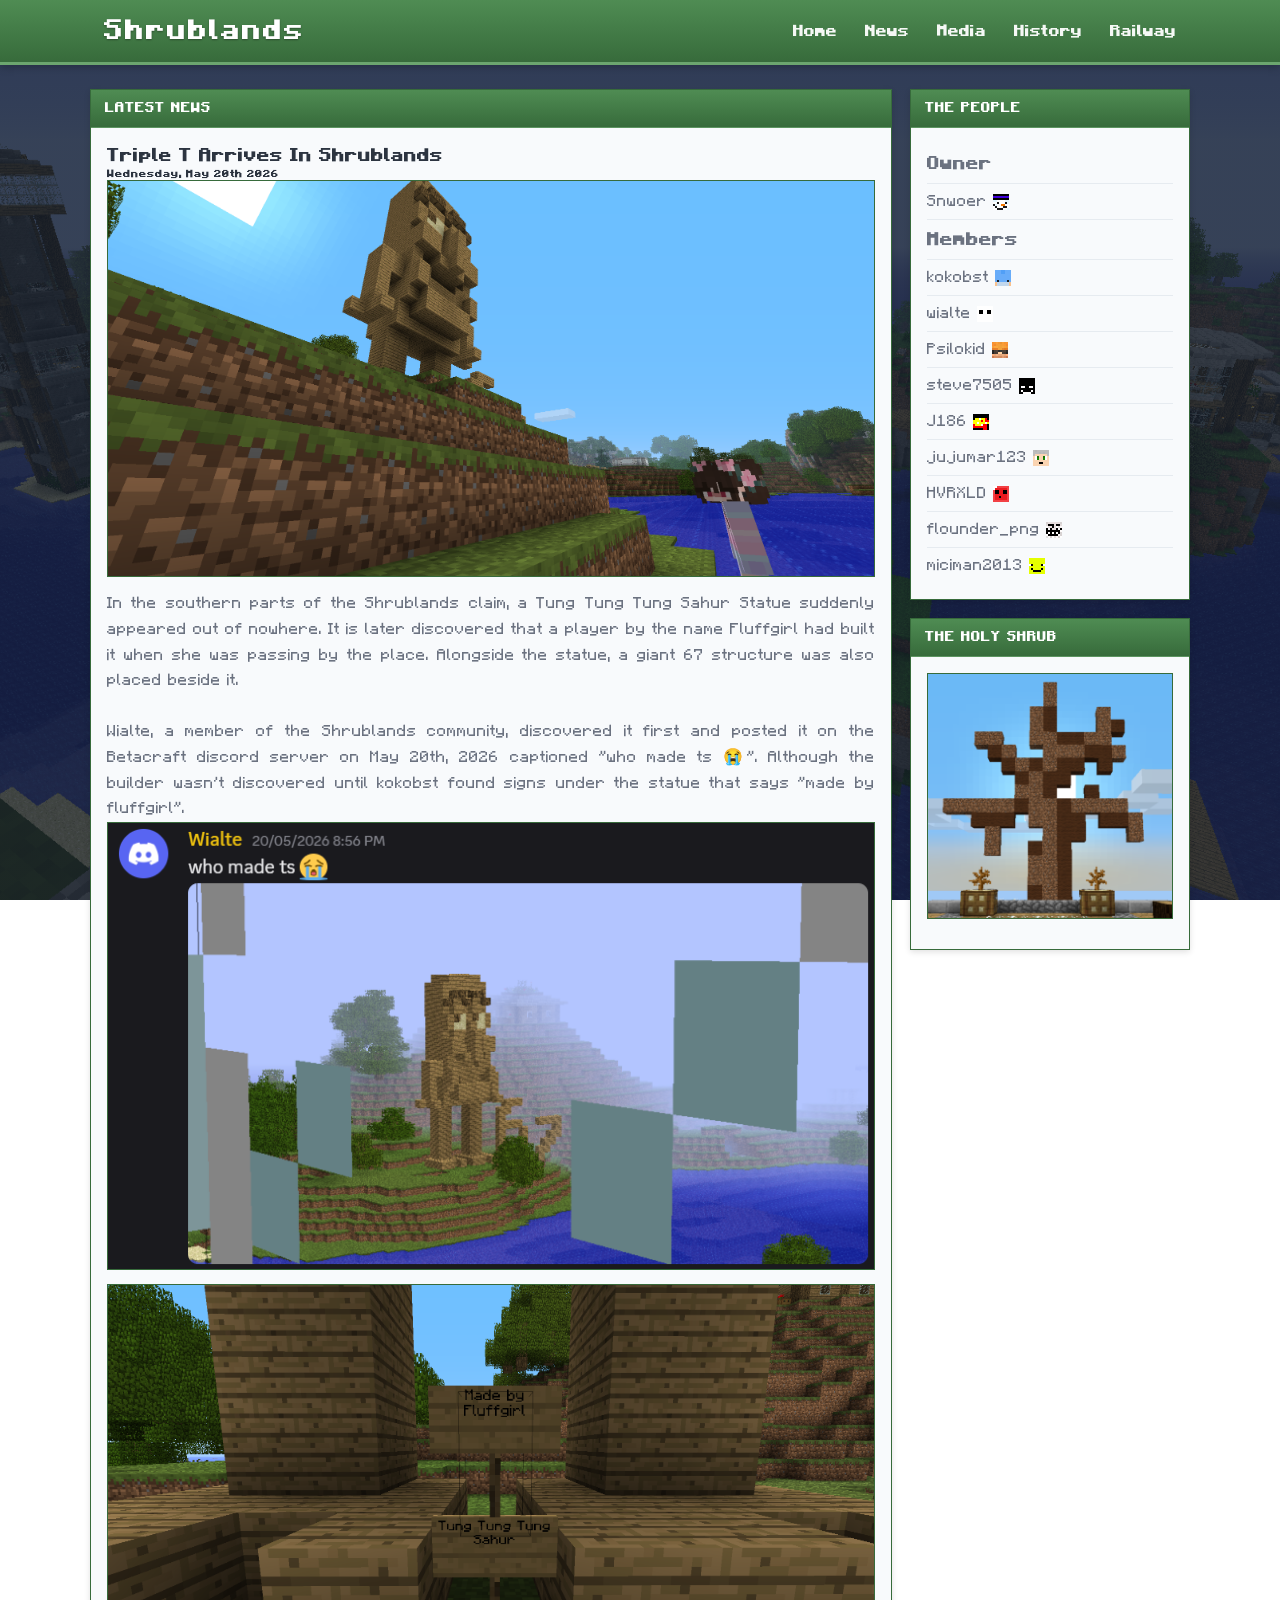
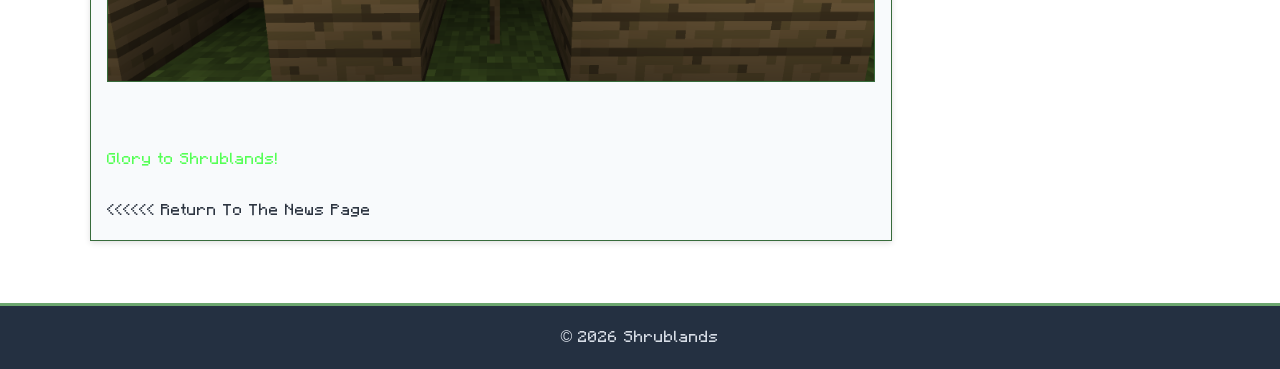
<file: Triple-T-Arrives-In-Shrublands.html>
<!doctype html>
<html lang="en">
  <head>
    <meta charset="UTF-8" />
    <meta name="viewport" content="width=device-width, initial-scale=1.0" />
    <title>Shrublands News</title>
    <link rel="stylesheet" href="style.css" />
    <link rel="icon" href="favicon.png" type="image/x-icon">
  </head>
  <body>
    <header class="topbar">
      <div class="wrapper">
        <div class="logo">Shrublands</div>

        <nav>
          <a href="index.html">Home</a>
          <a href="news.html">News</a>
          <a href="media.html">Media</a>
          <a href="history.html">History</a>
          <a href="Railway.html">Railway</a>
        </nav>
      </div>
    </header>

    <div class="wrapper layout">
      <!-- Main Content -->
      <main>
        <section class="panel">
          <div class="panel-title">Latest News</div>

          <div class="panel-content">
            <h3>Triple T Arrives In Shrublands</h3>
            <h6>Wednesday, May 20th 2026</h6>
            <img src="assets/images/tungtung.png" alt="" />
            <p style="text-align: justify">
              In the southern parts of the Shrublands claim, a Tung Tung Tung
              Sahur Statue suddenly appeared out of nowhere. It is later
              discovered that a player by the name Fluffgirl had built it when
              she was passing by the place. Alongside the statue, a giant 67
              structure was also placed beside it.

              <br /><br />
              Wialte, a member of the Shrublands community, discovered it first
              and posted it on the Betacraft discord server on May 20th, 2026
              captioned "who made ts 😭". Although the builder wasn't discovered
              until kokobst found signs under the statue that says "made by
              fluffgirl".
              <img
                src="assets/images/Screenshot 2026-06-19 131829.png"
                alt=""
              />
              <img src="assets/images/triple_t_creator.png" alt="" />

              <br /><br />
              <span style="color: #55ff55">Glory to Shrublands!</span>

              <br /><br />
              <a href="news.html" style="color: #2c3440; text-decoration: none"
                ><<<<<< Return To The News Page</a
              >
            </p>
          </div>
        </section>
      </main>

      <!-- Sidebar -->
      <aside>
        <!-- <div class="widget">
          <div class="widget-title">stuff</div>

          <div class="widget-content"></div>
        </div> -->

        <div class="widget">
          <div class="widget-title">The people</div>

          <div class="widget-content-member">
            <ul>
              <li><h3>Owner</h3></li>
              <li>
                <a
                  href="https://namemc.com/profile/snwoer.1"
                  style="text-decoration: none; color: #6b7280"
                  target="_blank"
                  >Snwoer</a
                >
                <img
                  src="assets/images/face_snwoer.png"
                  alt=""
                  class="member-icon"
                />
              </li>
              <li><h3>Members</h3></li>
              <li>
                <a
                  href="https://namemc.com/profile/kokobst.1"
                  style="text-decoration: none; color: #6b7280"
                  target="_blank"
                  >kokobst</a
                >
                <img
                  src="assets/images/face_kokobst.png"
                  alt=""
                  class="member-icon"
                />
              </li>
              <li>
                <a
                  href="https://namemc.com/profile/wialte.1"
                  style="text-decoration: none; color: #6b7280"
                  target="_blank"
                  >wialte</a
                >
                <img
                  src="assets/images/face_wialte.png"
                  alt=""
                  class="member-icon"
                />
              </li>
              <li>
                <a
                  href="https://namemc.com/profile/psilokid.1"
                  style="text-decoration: none; color: #6b7280"
                  target="_blank"
                  >Psilokid</a
                >
                <img
                  src="assets/images/face_psilokid.png"
                  alt=""
                  class="member-icon"
                />
              </li>
              <li>
                <a
                  href="https://namemc.com/profile/steve7505.1"
                  style="text-decoration: none; color: #6b7280"
                  target="_blank"
                  >steve7505</a
                >
                <img
                  src="assets/images/face_steve7505.png"
                  alt=""
                  class="member-icon"
                />
              </li>
              <li>
                <a
                  href="https://namemc.com/profile/j186.1"
                  style="text-decoration: none; color: #6b7280"
                  target="_blank"
                  >J186</a
                >
                <img
                  src="assets/images/face_j186.png"
                  alt=""
                  class="member-icon"
                />
              </li>
              <li>
                <a
                  href="https://namemc.com/profile/jujumar123.1"
                  style="text-decoration: none; color: #6b7280"
                  target="_blank"
                  >jujumar123</a
                >
                <img
                  src="assets/images/face_jujumar123.png"
                  alt=""
                  class="member-icon"
                />
              </li>
              <li>
                <a
                  href="https://namemc.com/profile/HVRXLD.1"
                  style="text-decoration: none; color: #6b7280"
                  target="_blank"
                  >HVRXLD</a
                >
                <img
                  src="assets/images/face_hvrxld.png"
                  alt=""
                  class="member-icon"
                />
              </li>
              <li>
                <a
                  href="https://namemc.com/profile/flounder_png.1"
                  style="text-decoration: none; color: #6b7280"
                  target="_blank"
                  >flounder_png</a
                >
                <img
                  src="assets/images/face_flounderpng.png"
                  alt=""
                  class="member-icon"
                />
              </li>
              <li>
                <a
                  href="https://namemc.com/profile/miciman2013.1"
                  style="text-decoration: none; color: #6b7280"
                  target="_blank"
                  >miciman2013</a
                >
                <img
                  src="assets/images/face_miciman2013.png"
                  alt=""
                  class="member-icon"
                />
              </li>
            </ul>
          </div>
        </div>

        <div class="widget">
          <div class="widget-title">The Holy Shrub</div>

          <div class="widget-content">
            <img src="assets/images/2026-06-18_17.27.49.png" alt="" />
          </div>
        </div>
      </aside>
    </div>

    <footer>© 2026 Shrublands</footer>
  </body>
</html>
</file>
<file: style.css>
:root {
    --bg-dark: #1b2430;

    --green: #4f8c53;
    --green-dark: #376b3b;
    --green-light: #6ca66f;

    --accent: #6ca66f;

    --panel: #f8fafc;
    --panel-alt: #eef2f7;

    --border: #376b3b;

    --text: #2c3440;
    --text-light: #6b7280;
}

* {
    margin: 0;
    padding: 0;
    box-sizing: border-box;
}

body {
    font-family: "Minecraft", sans-serif;

    background:
        linear-gradient(
            rgba(20, 28, 40, .78),
            rgba(20, 28, 40, .78)
        ),
        url("assets/images/2026-02-10_17.45.06.png");

    background-size: cover;
    background-position: center;
    background-attachment: fixed;

    color: var(--text);
}

/* Container */

.wrapper {
    width: 1100px;
    margin: 0 auto;
}

/* Header */

.topbar {
    background:
        linear-gradient(
            var(--green),
            var(--green-dark)
        );

    border-bottom: 3px solid var(--accent);

    box-shadow: 0 2px 8px rgba(0,0,0,.25);
}

.topbar .wrapper {
    display: flex;
    justify-content: space-between;
    align-items: center;
    padding: 14px;
}

.logo {
    font-size: 28px;
    font-weight: bold;
    color: white;
    letter-spacing: 1px;

    text-shadow:
        0 1px 2px rgba(0,0,0,.35);
}

nav a {
    text-decoration: none;
    color: rgba(255,255,255,.95);

    font-weight: bold;
    margin-left: 22px;

    transition: .2s ease;
}

nav a:hover {
    color: #ffe6aa;
}

/* Layout */

.layout {
    display: flex;
    gap: 18px;
    padding: 24px 0;
}

/* Main */

main {
    flex: 1;
}

/* Sidebar */

aside {
    width: 280px;
}

/* Panels */

.panel,
.widget {
    background: var(--panel);

    border: 1px solid var(--border);

    margin-bottom: 18px;

    box-shadow:
        0 2px 6px rgba(0,0,0,.12);

    transition: .2s ease;
}

.panel:hover,
.widget:hover {
    box-shadow:
        0 4px 12px rgba(0,0,0,.18);
}

/* Headers */

.panel-title,
.widget-title {
    background:
        linear-gradient(
            var(--green),
            var(--green-dark)
        );

    color: white;

    padding: 10px 14px;

    font-weight: bold;
    font-size: 14px;

    text-transform: uppercase;

    border-bottom: 1px solid rgba(255,255,255,.08);
}

/* Content */

.panel-content,
.widget-content {
    padding: 16px;
}

.panel-content img,
.widget-content img {
    width: 100%;
    display: block;
    margin-bottom: 14px;

    border: 1px solid var(--border);
}

/* Typography */

.panel-content h2 {
    margin-bottom: 10px;
    color: var(--green-dark);
}

.panel-content p {
    color: var(--text-light);
    line-height: 1.6;
}

/* Posts */

.post {
    padding: 12px 0;
    border-bottom: 1px solid #e6ebf0;
}

.post:last-child {
    border-bottom: none;
}

.post h3 {
    margin-bottom: 6px;
    color: var(--green-dark);
}

.post p {
    color: var(--text-light);
    line-height: 1.5;
}

/* Inputs */

input {
    width: 100%;
    padding: 9px 10px;

    border: 1px solid var(--border);

    background: white;

    color: var(--text);

    outline: none;
}

input:focus {
    border-color: var(--green);
}

/* Lists */

.widget ul {
    list-style: none;
}

.widget li {
    padding: 8px 0;

    color: var(--text-light);

    border-bottom: 1px solid #e6ebf0;
}

.widget li:last-child {
    border-bottom: none;
}

/* Footer */

footer {
    text-align: center;

    padding: 22px;

    background: #243041;

    color: #d7dde6;

    border-top: 3px solid var(--accent);

    margin-top: 20px;
}

/* Responsive */

@media (max-width: 1150px) {
    .wrapper {
        width: 95%;
    }
}

@media (max-width: 900px) {

    .layout {
        flex-direction: column;
    }

    aside {
        width: 100%;
    }

    .topbar .wrapper {
        flex-direction: column;
        gap: 12px;
    }

    nav {
        display: flex;
        flex-wrap: wrap;
        justify-content: center;
    }

    nav a {
        margin: 4px 10px;
    }
}

@font-face {
    font-family: "Minecraft";
    src: url("./fonts/MinecraftRegular-Bmg3.otf") format("opentype");
    font-weight: normal;
    font-style: normal;
}

@font-face {
    font-family: "Minecraft";
    src: url("./fonts/MinecraftBold-nMK1.otf") format("opentype");
    font-weight: bold;
    font-style: normal;
}

@font-face {
    font-family: "Minecraft";
    src: url("./fonts/MinecraftItalic-R8Mo.otf") format("opentype");
    font-weight: normal;
    font-style: italic;
}

@font-face {
    font-family: "Minecraft";
    src: url("./fonts/MinecraftBoldItalic-1y1e.otf") format("opentype");
    font-weight: bold;
    font-style: italic;
}

.member-icon {
    width: 16px;
    height: 16px;
    vertical-align: middle;
    margin-right: 6px;
}

.widget-content-member {
    padding: 16px;
}

.news-preview {
    width : 100px;
}

.news-grid {
    display: grid;
    grid-template-columns: repeat(auto-fit, minmax(250px, 1fr));
    gap: 20px;
}

.news-card {
    background: #c6c6c6;
    border: 2px solid #555;
    padding: 10px;
}

.news-card img {
    width: 100%;
    height: 180px;
    object-fit: cover;
    display: block;
}

.news-card h3 {
    margin-top: 10px;
    margin-bottom: 5px;
}

.news-card p {
    margin: 0;
    font-size: 0.9rem;
}

.news-card {
    transition: transform 0.2s;
}

.news-card:hover {
    transform: translateY(-4px);
}
</file>
